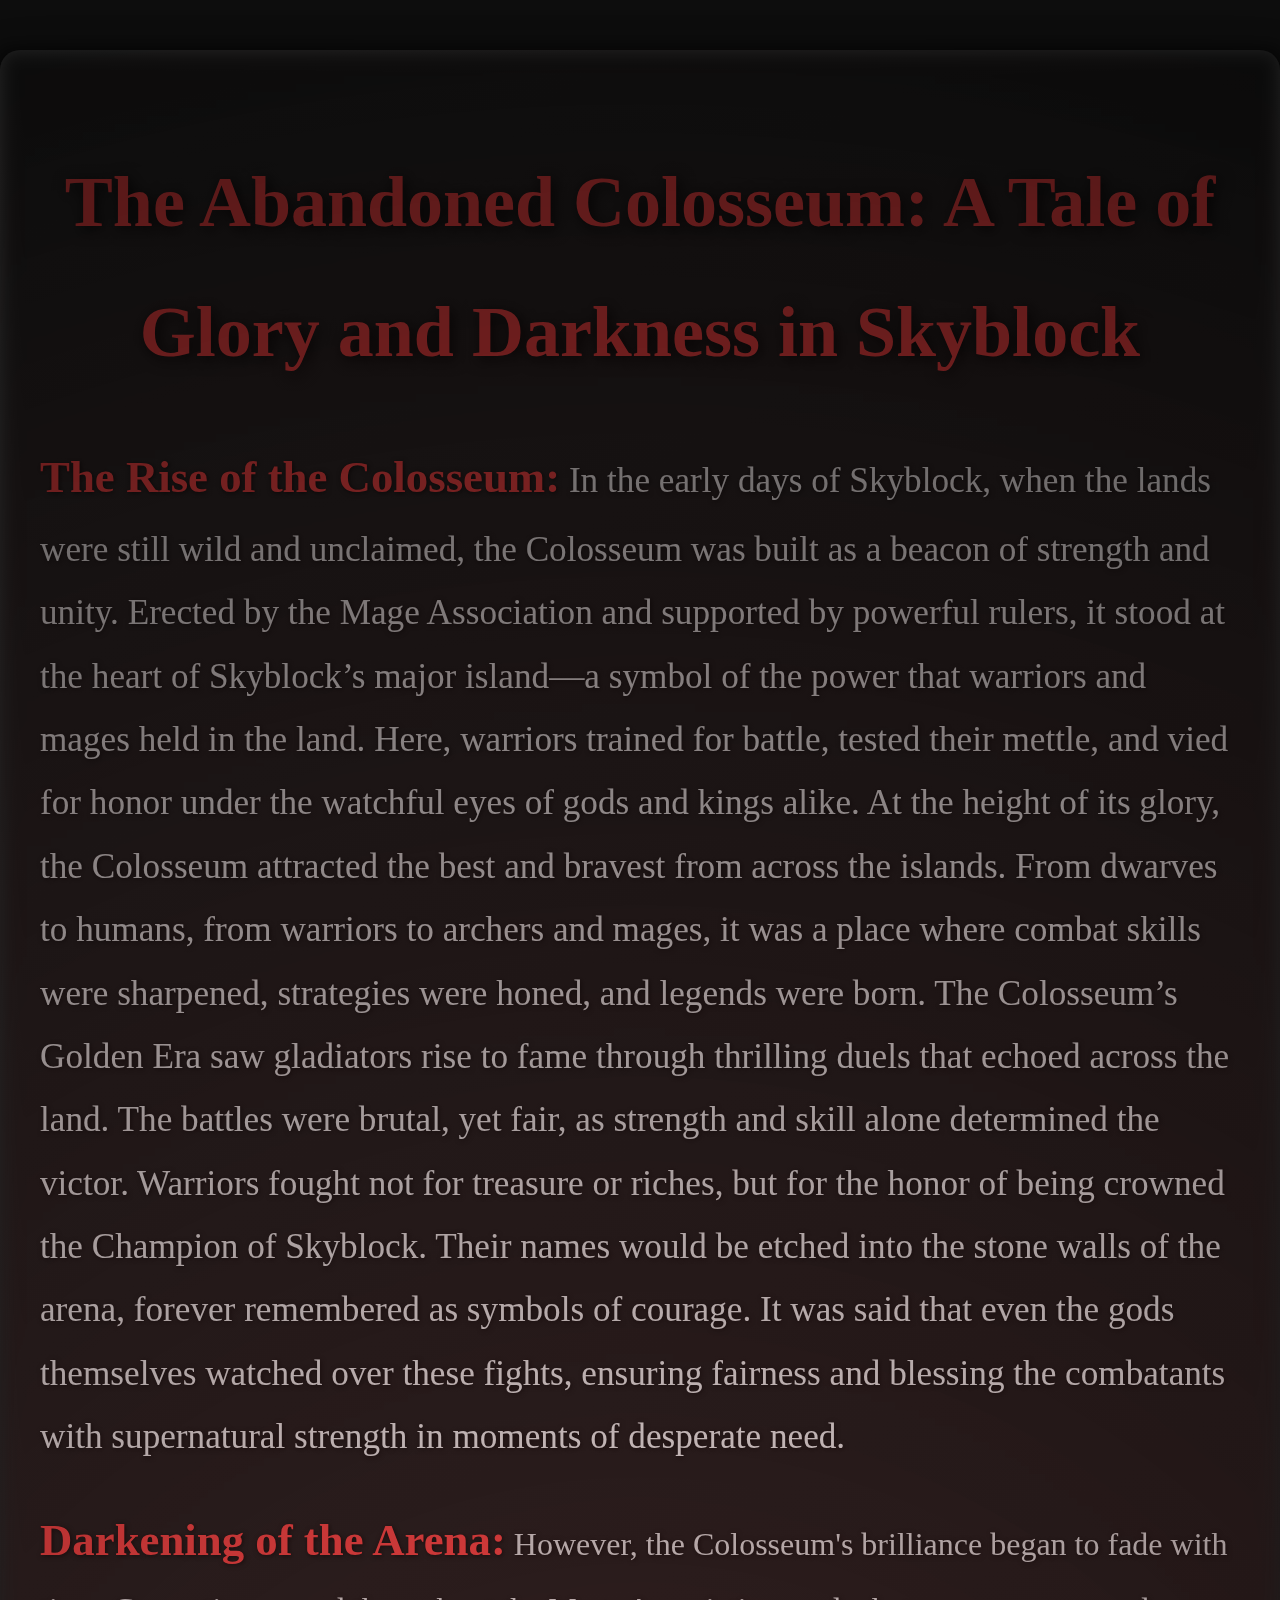
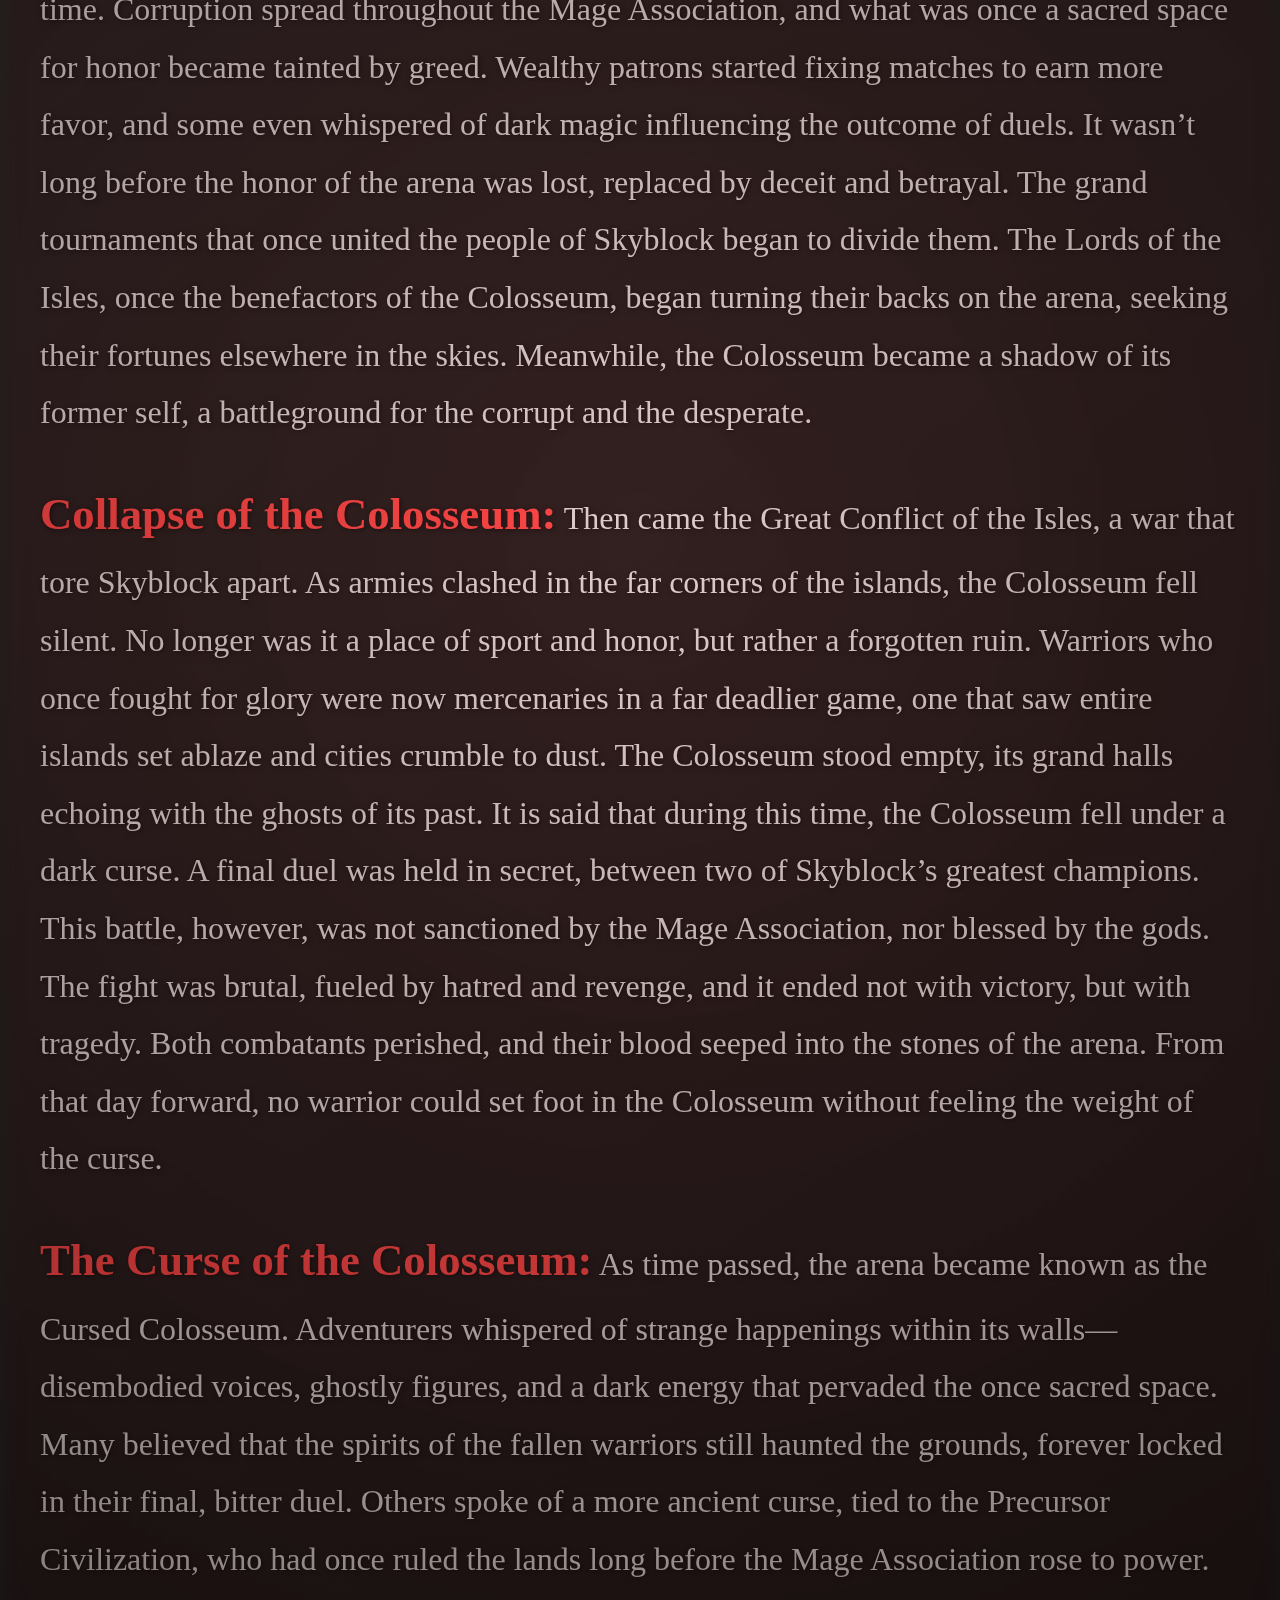
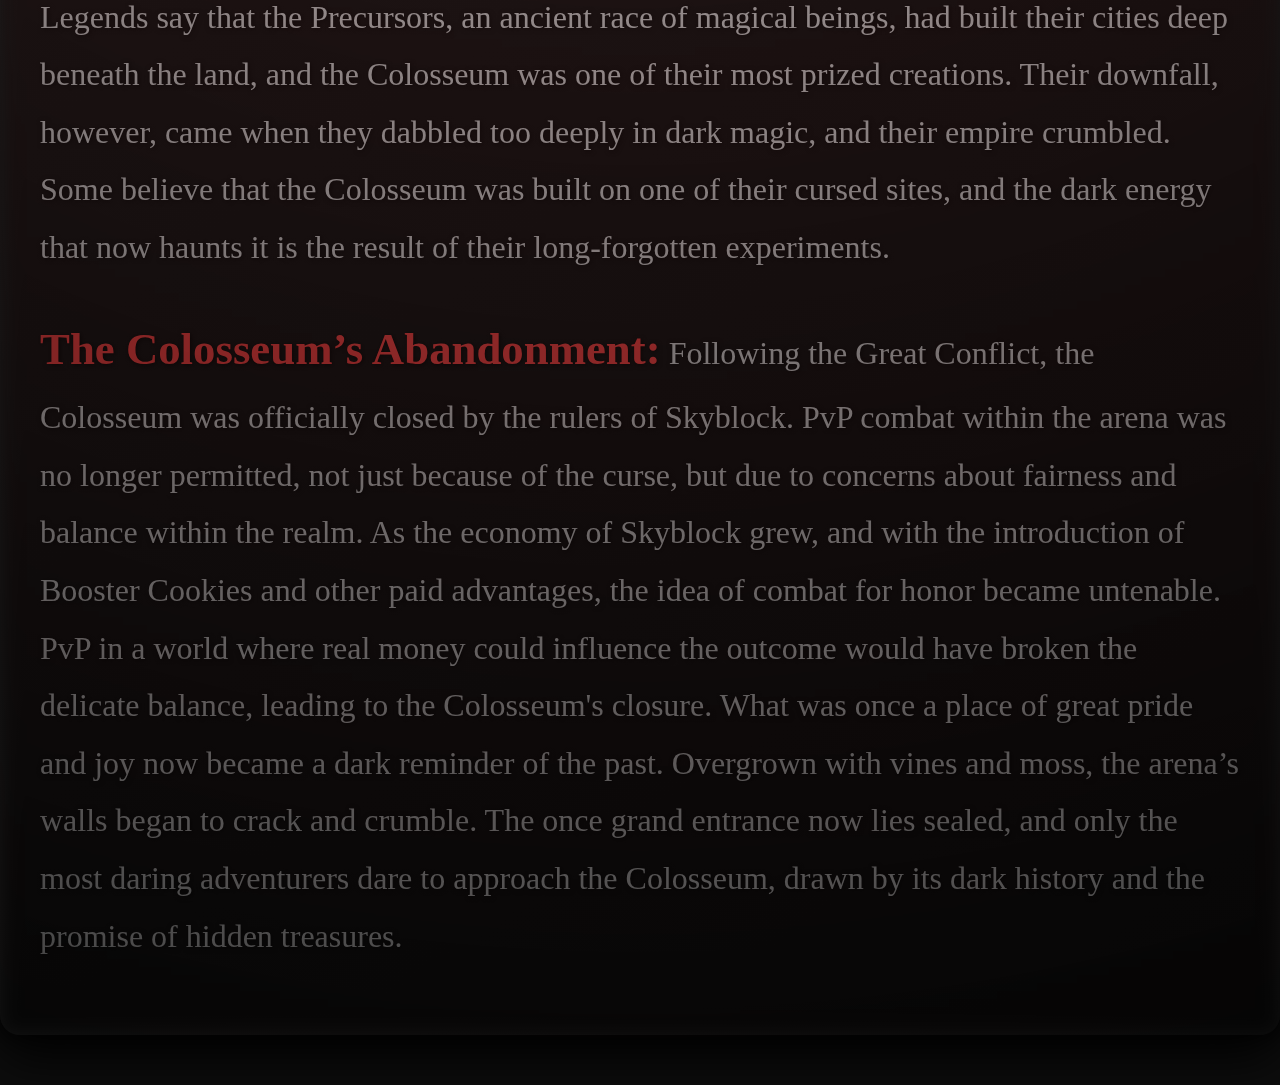
<file: index.html>
<!DOCTYPE html>
<html lang="en">
<head>
    <meta charset="UTF-8">
    <meta name="viewport" content="width=device-width, initial-scale=1.0">
    <title>Hypixel Skyblock Lore</title>
    <link rel="stylesheet" href="styles.css">
</head>
<body>
    <div class="container">
        <h1>The Abandoned Colosseum: A Tale of Glory and Darkness in Skyblock</h1>
        <p>

            <strong>The Rise of the Colosseum:</strong>
            In the early days of Skyblock, when the lands were still wild and unclaimed, the Colosseum was built as a beacon of strength and unity. Erected by the Mage Association and supported by powerful rulers, it stood at the heart of Skyblock’s major island—a symbol of the power that warriors and mages held in the land. Here, warriors trained for battle, tested their mettle, and vied for honor under the watchful eyes of gods and kings alike.
            At the height of its glory, the Colosseum attracted the best and bravest from across the islands. From dwarves to humans, from warriors to archers and mages, it was a place where combat skills were sharpened, strategies were honed, and legends were born. The Colosseum’s Golden Era saw gladiators rise to fame through thrilling duels that echoed across the land. The battles were brutal, yet fair, as strength and skill alone determined the victor.
            Warriors fought not for treasure or riches, but for the honor of being crowned the Champion of Skyblock. Their names would be etched into the stone walls of the arena, forever remembered as symbols of courage. It was said that even the gods themselves watched over these fights, ensuring fairness and blessing the combatants with supernatural strength in moments of desperate need.
        </p>
        <p>
            <strong>Darkening of the Arena:</strong>
            However, the Colosseum's brilliance began to fade with time. Corruption spread throughout the Mage Association, and what was once a sacred space for honor became tainted by greed. Wealthy patrons started fixing matches to earn more favor, and some even whispered of dark magic influencing the outcome of duels. It wasn’t long before the honor of the arena was lost, replaced by deceit and betrayal.
            The grand tournaments that once united the people of Skyblock began to divide them. The Lords of the Isles, once the benefactors of the Colosseum, began turning their backs on the arena, seeking their fortunes elsewhere in the skies. Meanwhile, the Colosseum became a shadow of its former self, a battleground for the corrupt and the desperate.
        <p>
            <strong>Collapse of the Colosseum:</strong> 
            Then came the Great Conflict of the Isles, a war that tore Skyblock apart. As armies clashed in the far corners of the islands, the Colosseum fell silent. No longer was it a place of sport and honor, but rather a forgotten ruin. Warriors who once fought for glory were now mercenaries in a far deadlier game, one that saw entire islands set ablaze and cities crumble to dust. The Colosseum stood empty, its grand halls echoing with the ghosts of its past.
            It is said that during this time, the Colosseum fell under a dark curse. A final duel was held in secret, between two of Skyblock’s greatest champions. This battle, however, was not sanctioned by the Mage Association, nor blessed by the gods. The fight was brutal, fueled by hatred and revenge, and it ended not with victory, but with tragedy. Both combatants perished, and their blood seeped into the stones of the arena. From that day forward, no warrior could set foot in the Colosseum without feeling the weight of the curse.
        </p> 
        <p>
            <strong>The Curse of the Colosseum:</strong>
            As time passed, the arena became known as the Cursed Colosseum. Adventurers whispered of strange happenings within its walls—disembodied voices, ghostly figures, and a dark energy that pervaded the once sacred space. Many believed that the spirits of the fallen warriors still haunted the grounds, forever locked in their final, bitter duel. Others spoke of a more ancient curse, tied to the Precursor Civilization, who had once ruled the lands long before the Mage Association rose to power​.
            Legends say that the Precursors, an ancient race of magical beings, had built their cities deep beneath the land, and the Colosseum was one of their most prized creations. Their downfall, however, came when they dabbled too deeply in dark magic, and their empire crumbled. Some believe that the Colosseum was built on one of their cursed sites, and the dark energy that now haunts it is the result of their long-forgotten experiments​.
        </p> 
        <p>
            <strong>The Colosseum’s Abandonment:</strong>
            Following the Great Conflict, the Colosseum was officially closed by the rulers of Skyblock. PvP combat within the arena was no longer permitted, not just because of the curse, but due to concerns about fairness and balance within the realm. As the economy of Skyblock grew, and with the introduction of Booster Cookies and other paid advantages, the idea of combat for honor became untenable. PvP in a world where real money could influence the outcome would have broken the delicate balance, leading to the Colosseum's closure​.
            What was once a place of great pride and joy now became a dark reminder of the past. Overgrown with vines and moss, the arena’s walls began to crack and crumble. The once grand entrance now lies sealed, and only the most daring adventurers dare to approach the Colosseum, drawn by its dark history and the promise of hidden treasures.
        </p>
    </div>
</body>
</html>
</file>
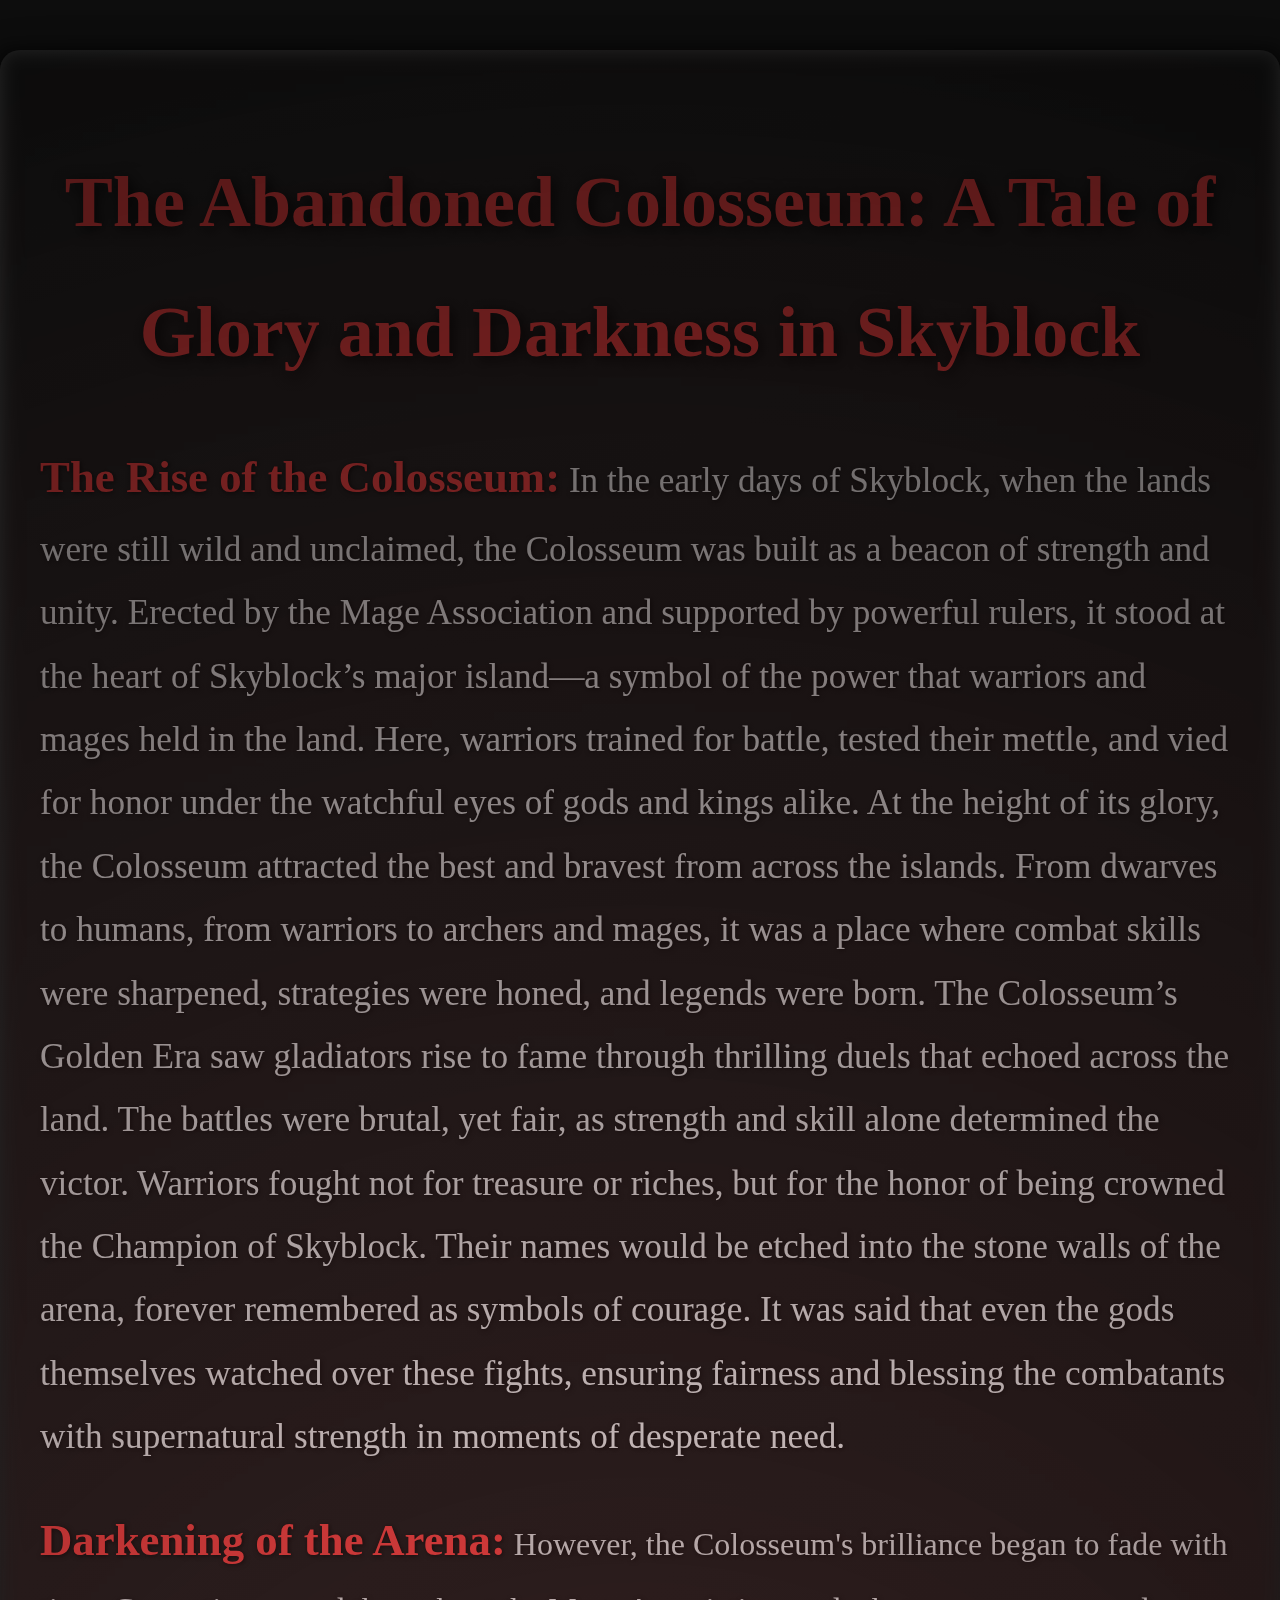
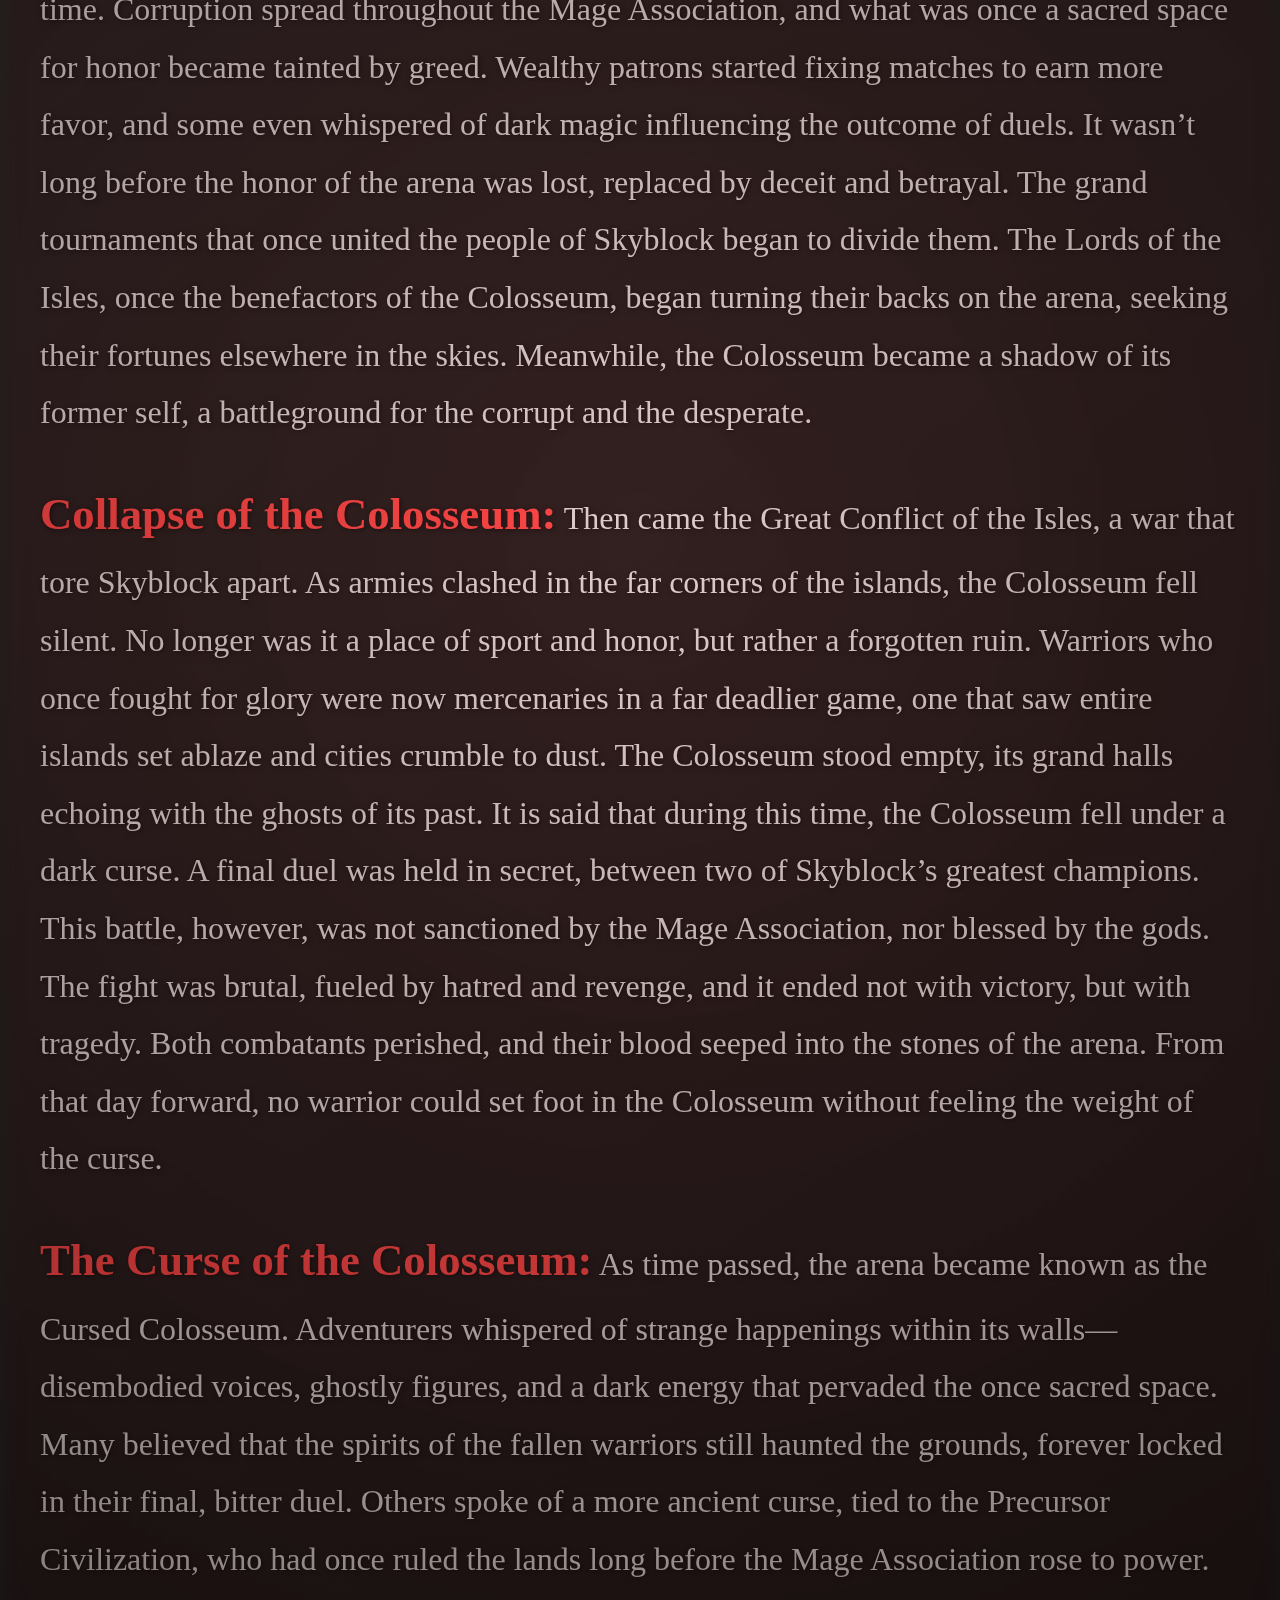
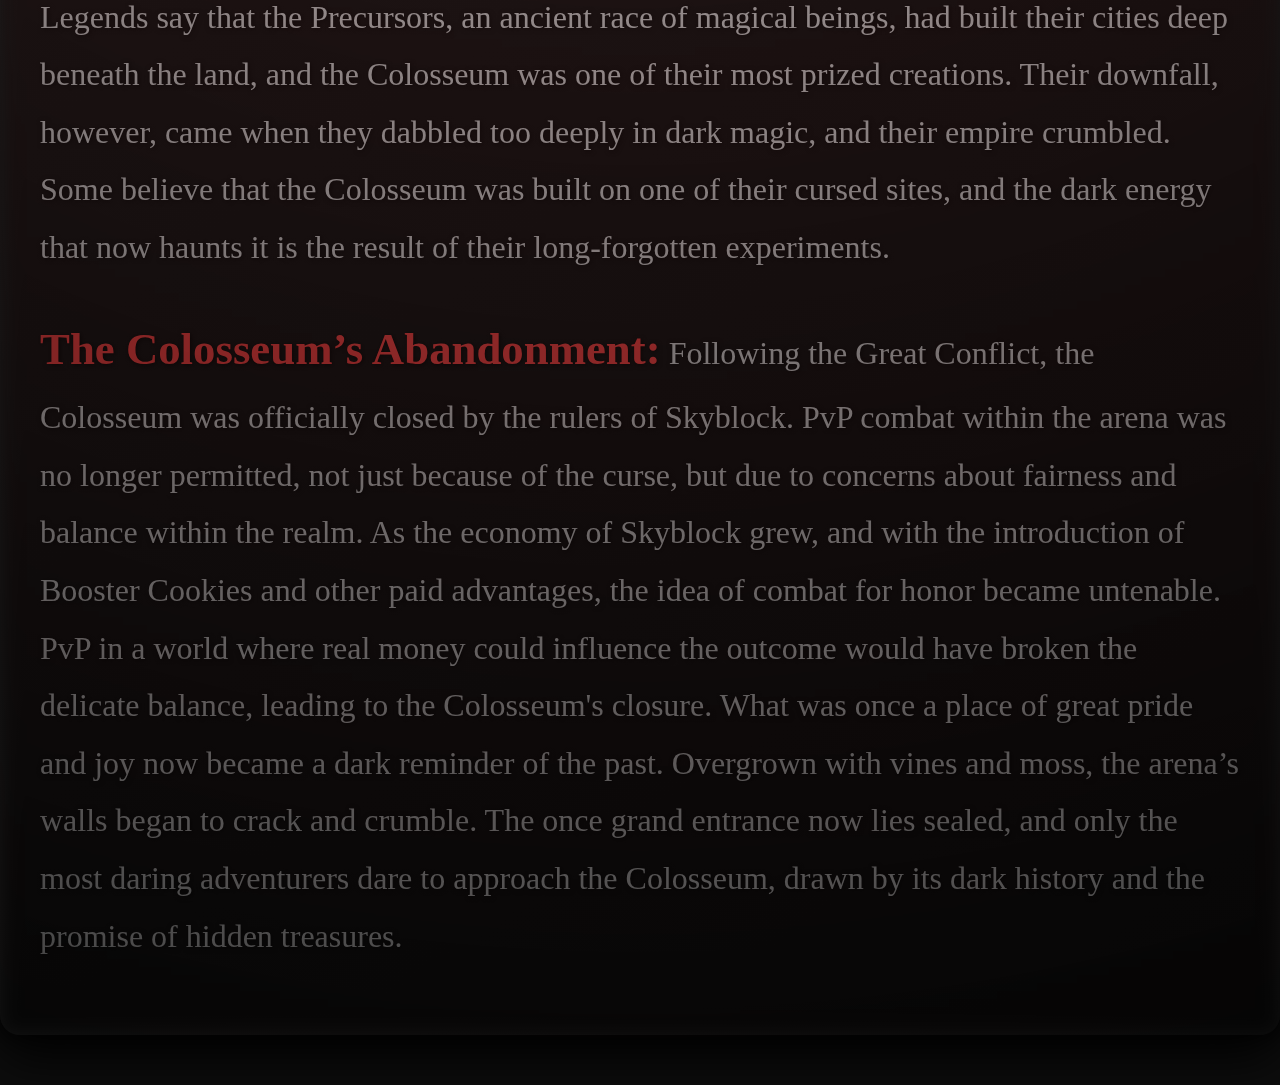
<file: Test.html>
<!DOCTYPE html>
<html lang="en">
<head>
    <meta charset="UTF-8">
    <meta name="viewport" content="width=device-width, initial-scale=1.0">
    <title>Simple Text Page</title>
    <link rel="stylesheet" href="styles.css">
</head>
<body>
    <div class="container">
        <h1>The Abandoned Colosseum: A Tale of Glory and Darkness in Skyblock</h1>
        <p>

            <strong>The Rise of the Colosseum:</strong>
            In the early days of Skyblock, when the lands were still wild and unclaimed, the Colosseum was built as a beacon of strength and unity. Erected by the Mage Association and supported by powerful rulers, it stood at the heart of Skyblock’s major island—a symbol of the power that warriors and mages held in the land. Here, warriors trained for battle, tested their mettle, and vied for honor under the watchful eyes of gods and kings alike.
            At the height of its glory, the Colosseum attracted the best and bravest from across the islands. From dwarves to humans, from warriors to archers and mages, it was a place where combat skills were sharpened, strategies were honed, and legends were born. The Colosseum’s Golden Era saw gladiators rise to fame through thrilling duels that echoed across the land. The battles were brutal, yet fair, as strength and skill alone determined the victor.
            Warriors fought not for treasure or riches, but for the honor of being crowned the Champion of Skyblock. Their names would be etched into the stone walls of the arena, forever remembered as symbols of courage. It was said that even the gods themselves watched over these fights, ensuring fairness and blessing the combatants with supernatural strength in moments of desperate need.
        </p>
        <p>
            <strong>Darkening of the Arena:</strong>
            However, the Colosseum's brilliance began to fade with time. Corruption spread throughout the Mage Association, and what was once a sacred space for honor became tainted by greed. Wealthy patrons started fixing matches to earn more favor, and some even whispered of dark magic influencing the outcome of duels. It wasn’t long before the honor of the arena was lost, replaced by deceit and betrayal.
            The grand tournaments that once united the people of Skyblock began to divide them. The Lords of the Isles, once the benefactors of the Colosseum, began turning their backs on the arena, seeking their fortunes elsewhere in the skies. Meanwhile, the Colosseum became a shadow of its former self, a battleground for the corrupt and the desperate.
        <p>
            <strong>Collapse of the Colosseum:</strong> 
            Then came the Great Conflict of the Isles, a war that tore Skyblock apart. As armies clashed in the far corners of the islands, the Colosseum fell silent. No longer was it a place of sport and honor, but rather a forgotten ruin. Warriors who once fought for glory were now mercenaries in a far deadlier game, one that saw entire islands set ablaze and cities crumble to dust. The Colosseum stood empty, its grand halls echoing with the ghosts of its past.
            It is said that during this time, the Colosseum fell under a dark curse. A final duel was held in secret, between two of Skyblock’s greatest champions. This battle, however, was not sanctioned by the Mage Association, nor blessed by the gods. The fight was brutal, fueled by hatred and revenge, and it ended not with victory, but with tragedy. Both combatants perished, and their blood seeped into the stones of the arena. From that day forward, no warrior could set foot in the Colosseum without feeling the weight of the curse.
        </p> 
        <p>
            <strong>The Curse of the Colosseum:</strong>
            As time passed, the arena became known as the Cursed Colosseum. Adventurers whispered of strange happenings within its walls—disembodied voices, ghostly figures, and a dark energy that pervaded the once sacred space. Many believed that the spirits of the fallen warriors still haunted the grounds, forever locked in their final, bitter duel. Others spoke of a more ancient curse, tied to the Precursor Civilization, who had once ruled the lands long before the Mage Association rose to power​.
            Legends say that the Precursors, an ancient race of magical beings, had built their cities deep beneath the land, and the Colosseum was one of their most prized creations. Their downfall, however, came when they dabbled too deeply in dark magic, and their empire crumbled. Some believe that the Colosseum was built on one of their cursed sites, and the dark energy that now haunts it is the result of their long-forgotten experiments​.
        </p> 
        <p>
            <strong>The Colosseum’s Abandonment:</strong>
            Following the Great Conflict, the Colosseum was officially closed by the rulers of Skyblock. PvP combat within the arena was no longer permitted, not just because of the curse, but due to concerns about fairness and balance within the realm. As the economy of Skyblock grew, and with the introduction of Booster Cookies and other paid advantages, the idea of combat for honor became untenable. PvP in a world where real money could influence the outcome would have broken the delicate balance, leading to the Colosseum's closure​.
            What was once a place of great pride and joy now became a dark reminder of the past. Overgrown with vines and moss, the arena’s walls began to crack and crumble. The once grand entrance now lies sealed, and only the most daring adventurers dare to approach the Colosseum, drawn by its dark history and the promise of hidden treasures.
        </p>
    </div>
</body>
</html>
</file>
<file: styles.css>
/* styles.css */

body {
    background-color: #0d0d0d; /* Deep dark background */
    color: #f5f5f5; /* Bright text for contrast */
    font-family: 'Merriweather', serif; /* Elegant serif font */
    margin: 0;
    padding: 0;
    line-height: 1.8;
    overflow-x: hidden; /* Prevent horizontal overflow */
}

.container {
    max-width: 1200px;
    margin: 50px auto;
    padding: 40px;
    background: linear-gradient(145deg, #282828, #111);
    border-radius: 20px; /* Enhanced roundness */
    box-shadow: 0 25px 50px rgba(0, 0, 0, 0.9); /* Deeper shadow for depth */
    position: relative; /* For overlay */
    animation: slideIn 1s ease-out; /* Entry animation */
    backdrop-filter: blur(5px); /* Blurred background effect */
}

/* Add background animation */
.container::before {
    content: '';
    position: absolute;
    top: 0;
    left: 0;
    width: 100%;
    height: 100%;
    background: radial-gradient(circle, rgba(255, 66, 66, 0.1), rgba(0, 0, 0, 0.7));
    z-index: 0; /* Behind content */
    filter: blur(10px); /* Softer focus effect */
}

h1 {
    font-size: 4.5rem; /* Larger title */
    color: #ff4747; /* Bright red for intensity */
    text-align: center;
    text-shadow: 3px 3px 15px rgba(0, 0, 0, 0.9); /* Heavier shadow */
    margin-bottom: 40px;
    transition: transform 0.3s, color 0.3s; /* Scale and color effect on hover */
}

h1:hover {
    transform: scale(1.1); /* Slightly enlarge on hover */
    color: #ff2222; /* Change color on hover */
}

p {
    font-size: 2rem; /* Larger paragraph text */
    color: #ddd;
    margin-bottom: 30px;
    transition: color 0.3s, text-shadow 0.3s; /* Smooth color and shadow transition */
}

p:hover {
    color: #f8f8f8; /* Lighten on hover */
    text-shadow: 1px 1px 10px rgba(0, 0, 0, 0.8); /* Enhanced shadow on hover */
}

strong {
    font-size: 2.8rem; /* Larger emphasis */
    color: #ff4747; /* Bright red for strong emphasis */
    text-shadow: 1px 1px 5px rgba(0, 0, 0, 0.7); /* Strong shadow */
}

.container p:first-of-type {
    font-size: 2.2rem; /* Slightly bigger for the first paragraph */
    color: #f8f8f8; /* Make the opening sentence a bit brighter */
}

.container p {
    text-shadow: 1px 1px 5px rgba(0, 0, 0, 0.7); /* Stronger shadow */
}

/* Text transition effects */
@keyframes slideIn {
    from {
        transform: translateY(-50px);
        opacity: 0;
    }
    to {
        transform: translateY(0);
        opacity: 1;
    }
}

/* Make images or future media larger and dramatic */
img, video {
    width: 100%;
    border-radius: 15px; /* Slightly increased border radius */
    margin-top: 30px;
    transition: transform 0.3s, box-shadow 0.3s; /* Scale effect and shadow on media */
    box-shadow: 0 5px 15px rgba(0, 0, 0, 0.5); /* Subtle shadow for media */
}

img:hover, video:hover {
    transform: scale(1.05); /* Slightly enlarge on hover */
    box-shadow: 0 10px 30px rgba(255, 66, 66, 0.8); /* Enhanced shadow on hover */
}

/* Responsive font scaling */
@media (max-width: 768px) {
    h1 {
        font-size: 3.5rem; /* Responsive title size */
    }

    p {
        font-size: 1.6rem; /* Responsive paragraph size */
    }

    strong {
        font-size: 2.2rem; /* Responsive strong text size */
    }
}

/* Button styles for future use */
button {
    background-color: #ff4747; /* Bright red button */
    color: #fff;
    border: none;
    padding: 15px 30px;
    font-size: 1.5rem;
    border-radius: 8px;
    cursor: pointer;
    transition: background-color 0.3s, transform 0.3s, box-shadow 0.3s; /* Smooth transitions */
    box-shadow: 0 5px 15px rgba(255, 66, 66, 0.6); /* Shadow for button */
}

button:hover {
    background-color: #e63939; /* Darken on hover */
    transform: scale(1.05); /* Enlarge on hover */
    box-shadow: 0 10px 30px rgba(255, 66, 66, 0.8); /* Enhanced shadow on hover */
}

/* Additional animation for smoother interactions */
a {
    color: #ff4747; /* Link color */
    text-decoration: none; /* Remove underline */
    transition: color 0.3s, text-shadow 0.3s; /* Smooth color transition */
}

a:hover {
    color: #f8f8f8; /* Change color on hover */
    text-shadow: 0 0 5px rgba(255, 66, 66, 0.8); /* Glow effect on hover */
}
</file>
